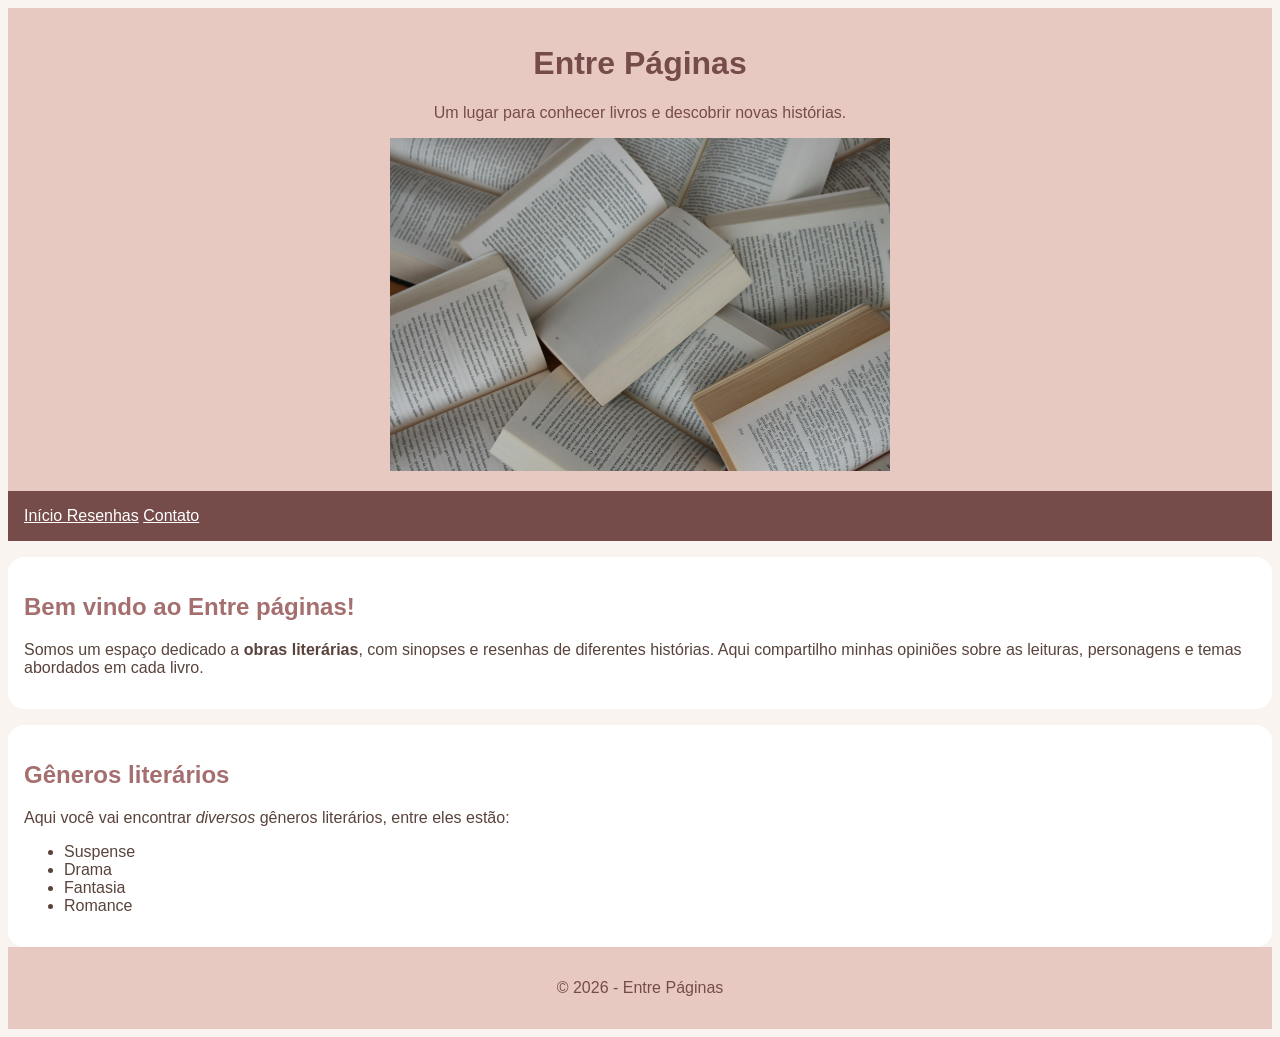
<file: Atividade-3/index.html>
<!DOCTYPE html>
<html lang="pt-br">
<head>
    <meta charset="UTF-8">
    <meta name="viewport" content="width=device-width, initial-scale=1.0">
    <title>Entre Páginas | Início</title>

    <link rel="stylesheet" href="style.css">
</head>

<body>
    <header>
        <h1>Entre Páginas</h1>
        <p>Um lugar para conhecer livros e descobrir novas histórias.</p>

        <img src="img/livros1.jpg" alt="Livros abertos sobrepostos uns aos outros" width="500">

    </header>

    <nav>
        <a href="index.html"> Início </a>
        <a href="sobre.html">Resenhas</a>
        <a href="contato.html">Contato</a>
    </nav>

    <main>
        <section>
            <h2>Bem vindo ao Entre páginas!</h2>
            <p>Somos um espaço dedicado a <strong>obras literárias</strong>, com sinopses e resenhas de diferentes histórias. Aqui compartilho minhas opiniões sobre as leituras, personagens e temas abordados em cada livro.</p>
        </section>

        <section>
            <h2>Gêneros literários</h2>
            <p>Aqui você vai encontrar <em>diversos</em> gêneros literários, entre eles estão:</p>
            <ul>
                <li>Suspense</li>
                <li>Drama</li>
                <li>Fantasia</li>
                <li>Romance</li>
            </ul>
        </section>
    </main>

    <footer>
        <p>&copy; 2026 - Entre Páginas</p>
    </footer>
</body>

</html>
</file>
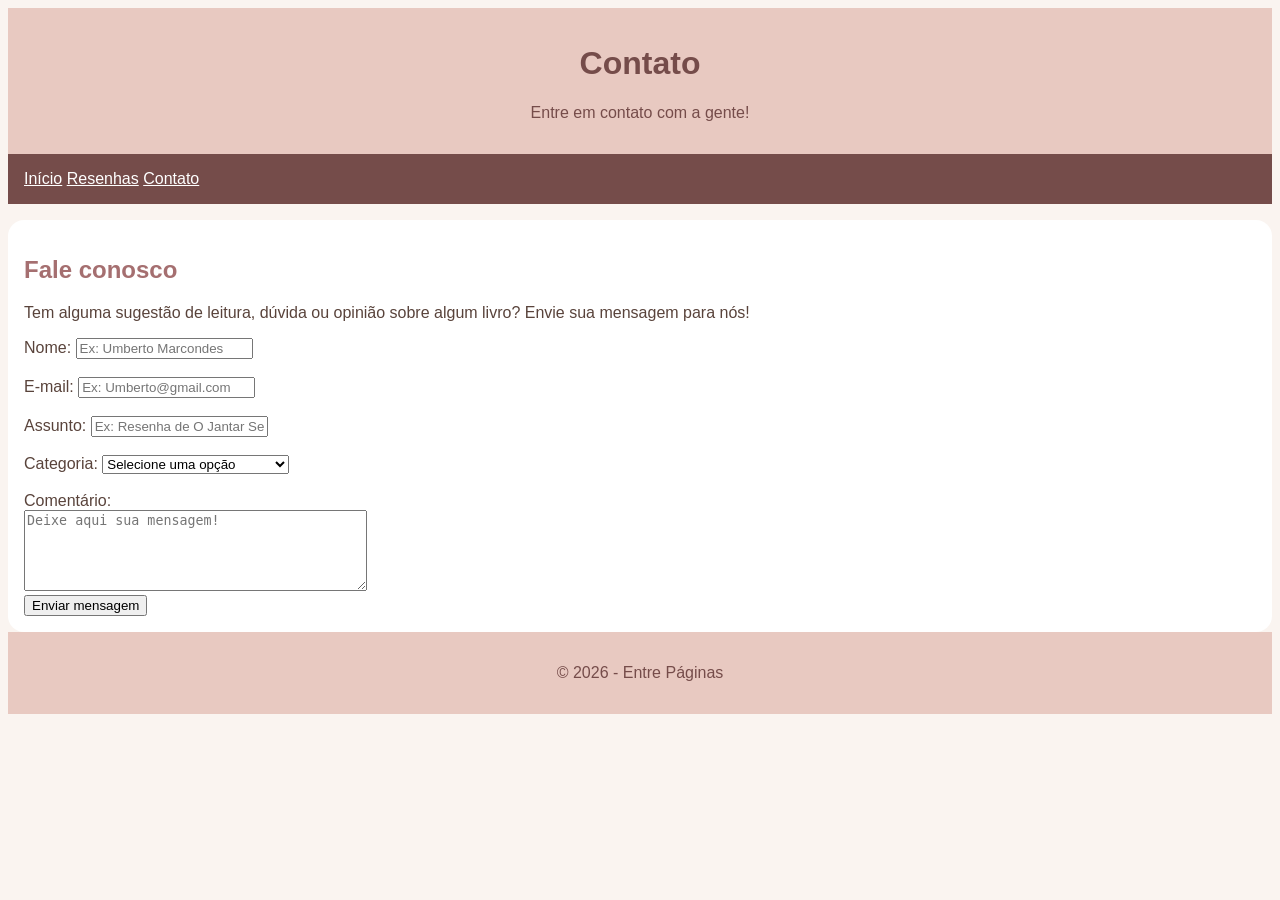
<file: Atividade-3/contato.html>
<!DOCTYPE html>
<html lang="pt-br">
<head>
    <meta charset="UTF-8">
    <meta name="viewport" content="width=device-width, initial-scale=1.0">
    <title>Entre Páginas | Contato</title>

    <link rel="stylesheet" href="style.css">
</head>

<body>
    <header>
        <h1>Contato</h1>
    <p>Entre em contato com a gente!</p>
    </header>
    
    <nav>
        <a href="index.html">Início</a>
        <a href="sobre.html">Resenhas</a>
        <a href="contato.html">Contato</a>
    </nav>

    <main>
        <section>
            <h2>Fale conosco</h2>
            <p>Tem alguma sugestão de leitura, dúvida ou opinião sobre algum livro? Envie sua mensagem para nós!</p>

            <form>
                <label for="nome">Nome:</label>
                <input type="text" id="nome" name="nome" placeholder="Ex: Umberto Marcondes"><br><br>

                <label for="email">E-mail:</label>
                <input type="email" id="email" name="email" placeholder="Ex: Umberto@gmail.com"><br><br>

                <label for="assunto">Assunto:</label>
                <input type="text" id="assunto" name="assunto" placeholder="Ex: Resenha de O Jantar Secreto" required><br><br>

                <label for="categoria">Categoria:</label>
                <select name="categoria" id="categoria" required>
                    <option value="">Selecione uma opção</option>
                    <option value="sugestao">Sugestão de leitura</option>
                    <option value="duvida">Dúvida</option>
                    <option value="opiniao">Opinião sobre uma resenha</option>
                    <option value="outro">Outro assunto</option>
                </select><br><br>

                <label for="comentario">Comentário:</label><br>
                <textarea name="comentario" id="comentario"required rows="5" cols="40" placeholder="Deixe aqui sua mensagem!"></textarea><br>

                <button type="submit">Enviar mensagem</button>

            </form>
        </section>
    </main>

    <footer>
        <p>&copy; 2026 - Entre Páginas</p>
    </footer>
</body>
</html>
</file>
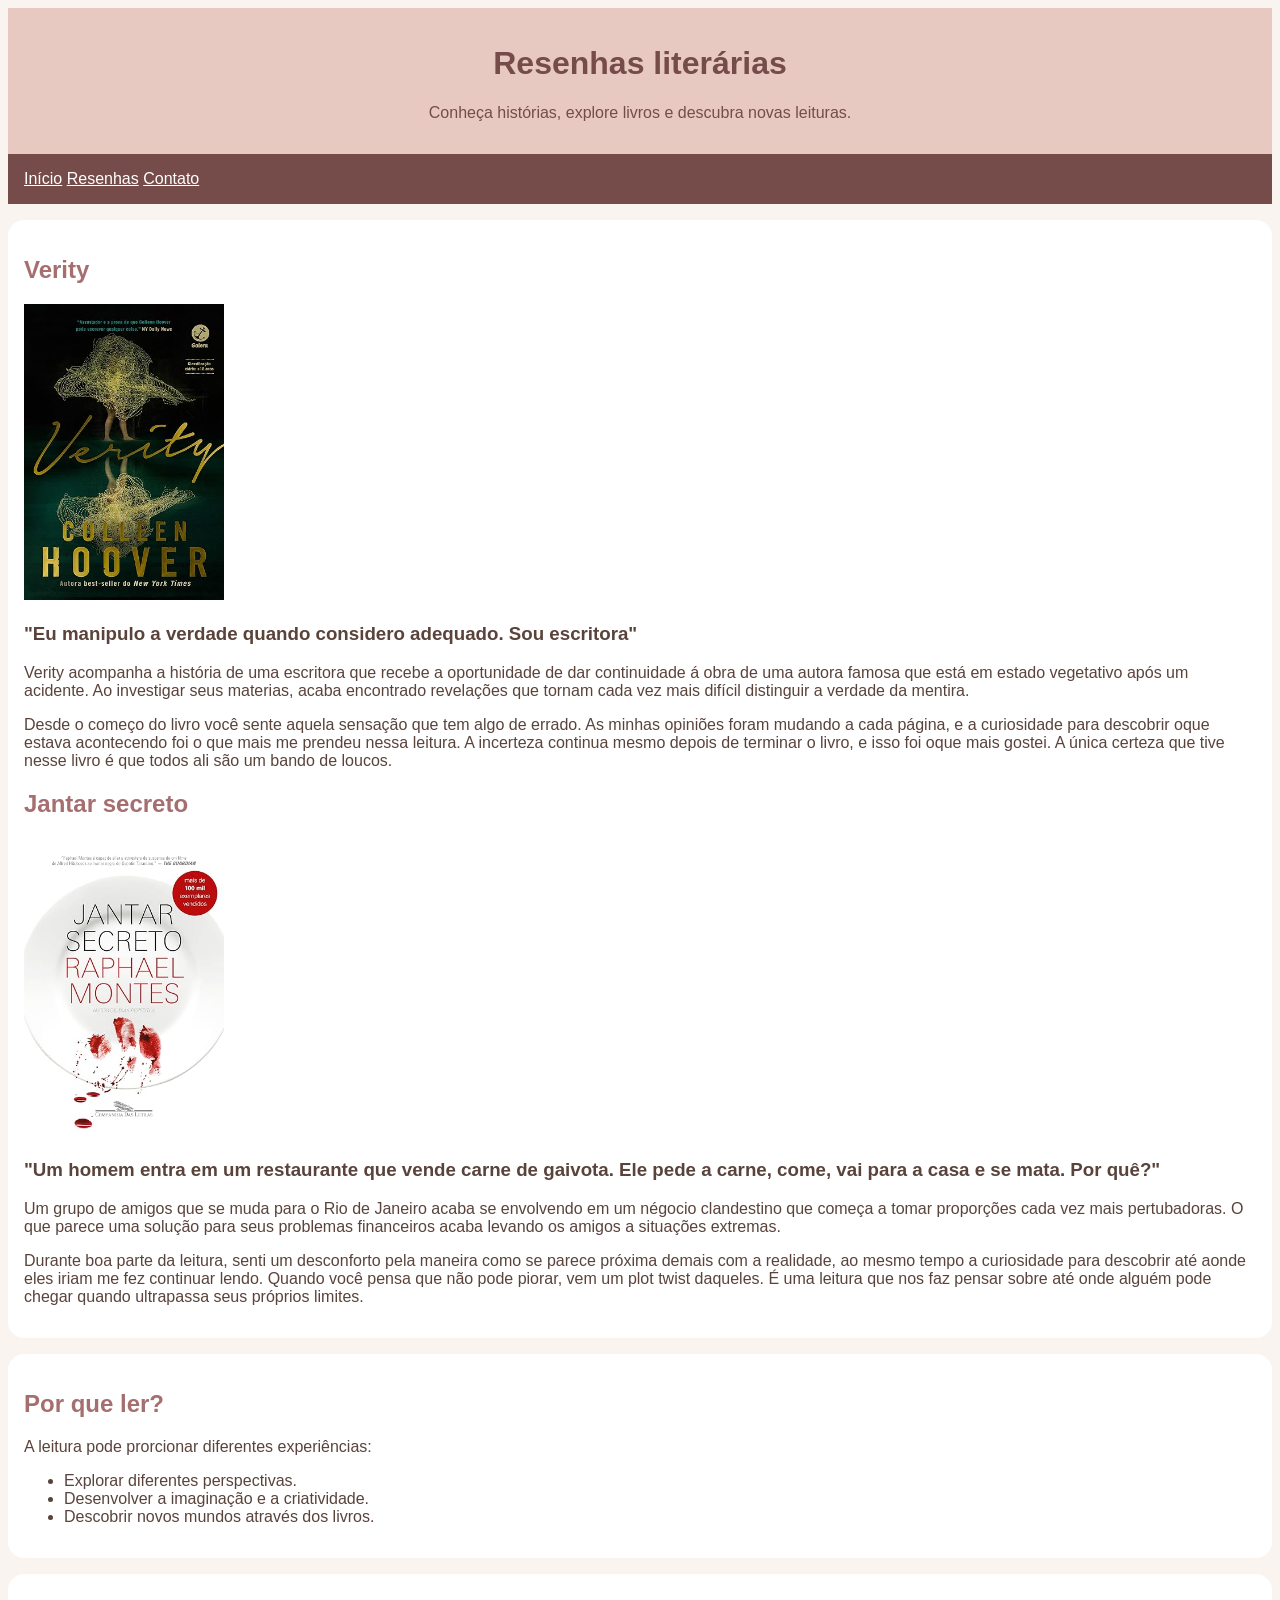
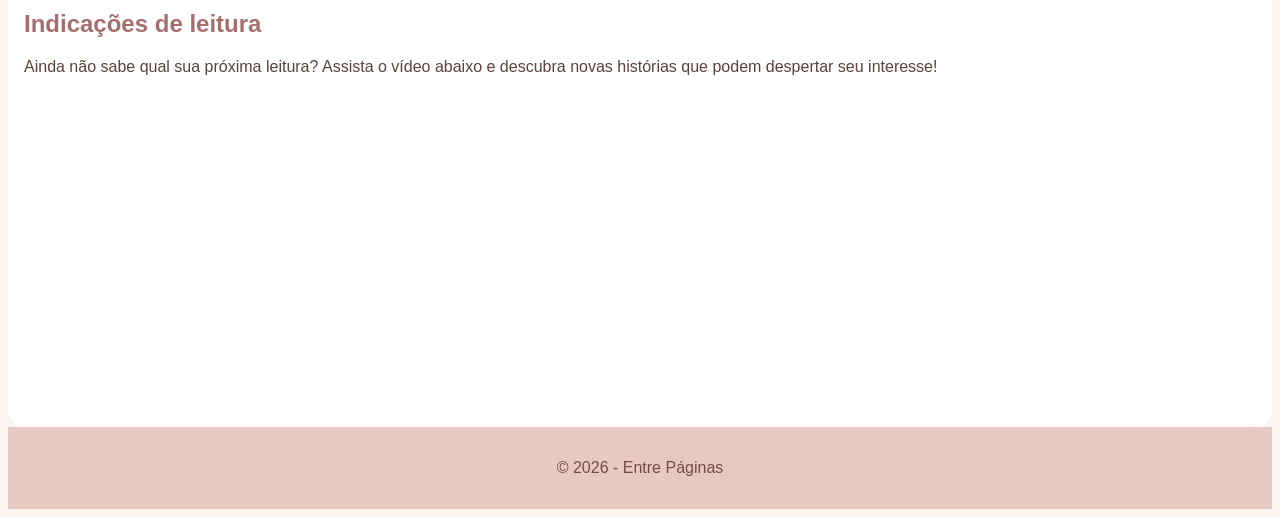
<file: Atividade-3/sobre.html>
<!DOCTYPE html>
<html lang="pt-br">
<head>
    <meta charset="UTF-8">
    <meta name="viewport" content="width=device-width, initial-scale=1.0">
    <title> Entre Páginas | Resenhas </title>

    <link rel="stylesheet" href="style.css">
</head>

<body>
    <header>
        <h1>Resenhas literárias</h1>
        <p>Conheça histórias, explore livros e descubra novas leituras.</p>
    </header>
    <nav>
        <a href="index.html">Início</a>
        <a href="sobre.html">Resenhas</a>
        <a href="contato.html">Contato</a>
    </nav>

    <main>
        <section>
            <article>
                <h2>Verity</h2>
                <img src="img/Livro2.jpg" alt="Capa do livro verity, mostrando reflexo na água escura com as pernas de uma criança presas em uma rede de pesca amarela." width="200">
                <h3>"Eu manipulo a verdade quando considero adequado. Sou escritora"</h3>
                <p>Verity acompanha a história de uma escritora que recebe a oportunidade de dar continuidade á obra de uma autora famosa que está em estado vegetativo após um acidente. Ao investigar seus materias, acaba encontrado revelações que tornam cada vez mais difícil distinguir a verdade da mentira.</p>
                <p>Desde o começo do livro você sente aquela sensação que tem algo de errado. As minhas opiniões foram mudando a cada página, e a curiosidade para descobrir oque estava acontecendo foi o que mais me prendeu nessa leitura. A incerteza continua mesmo depois de terminar o livro, e isso foi oque mais gostei. A única certeza que tive nesse livro é que todos ali são um bando de loucos.</p>
            </article>

            <article>
                <h2>Jantar secreto</h2>
                <img src="img/Livro4.jpg" alt=" Capa do livro jantar secreto com fundo branco e no centro um prato branco com manchas e marcas de dedos sujos de sangue." width="200">
                <h3>"Um homem entra em um restaurante que vende carne de gaivota. Ele pede a carne, come, vai para a casa e se mata. Por quê?"</h3>
                <p>Um grupo de amigos que se muda para o Rio de Janeiro acaba se envolvendo em um négocio clandestino que começa a tomar proporções cada vez mais pertubadoras. O que parece uma solução para seus problemas financeiros acaba levando os amigos a situações extremas.</p>
                <p>Durante boa parte da leitura, senti um desconforto pela maneira como se parece próxima demais com a realidade, ao mesmo tempo a curiosidade para descobrir até aonde eles iriam me fez continuar lendo. Quando você pensa que não pode piorar, vem um plot twist daqueles. É uma leitura que nos faz pensar sobre até onde alguém pode chegar quando ultrapassa seus próprios limites.</p>
            </article>
        </section>

        <section>
            <h2>Por que ler?</h2>
            <p>A leitura pode prorcionar diferentes experiências:</p>
            <ul>
                <li>Explorar diferentes perspectivas.</li>
                <li>Desenvolver a imaginação e a criatividade.</li>
                <li>Descobrir novos mundos através dos livros.</li>
            </ul>
        </section>

        <section>
            <h2>Indicações de leitura</h2>
            <p>Ainda não sabe qual sua próxima leitura? Assista o vídeo abaixo e descubra novas histórias que podem despertar seu interesse!</p>
            <iframe width="560" height="315" src="https://www.youtube.com/embed/NpHYgIvJgcM?si=lTJsXjjQ1n-ncDUG" title="YouTube video player" frameborder="0" allow="accelerometer; autoplay; clipboard-write; encrypted-media; gyroscope; picture-in-picture; web-share" referrerpolicy="strict-origin-when-cross-origin" allowfullscreen></iframe>
        </section>
    </main>

    <footer>
        <p>&copy; 2026 - Entre Páginas</p>
    </footer>
</body>

</html>
</file>
<file: Atividade-3/style.css>
body {
    font-family: sans-serif;
    background-color: #FAF4F0;
    color: #59433B;
}

header {
    background-color: #E8C9C1;
    color: #754C4A;
    text-align: center;
    padding: 16px;
}

nav {
    background-color: #754C4A;
    padding: 16px;
}

nav a {
    color: white;
}

section {
    background-color: white;
    padding: 16px;
    margin-top: 16px;
    border-radius: 16px;
}

h2 {
    color: #A56F70;
}

footer {
    background-color: #E8C9C1;
    color: #754C4A;
    text-align: center;
    padding: 16px;
}
</file>
